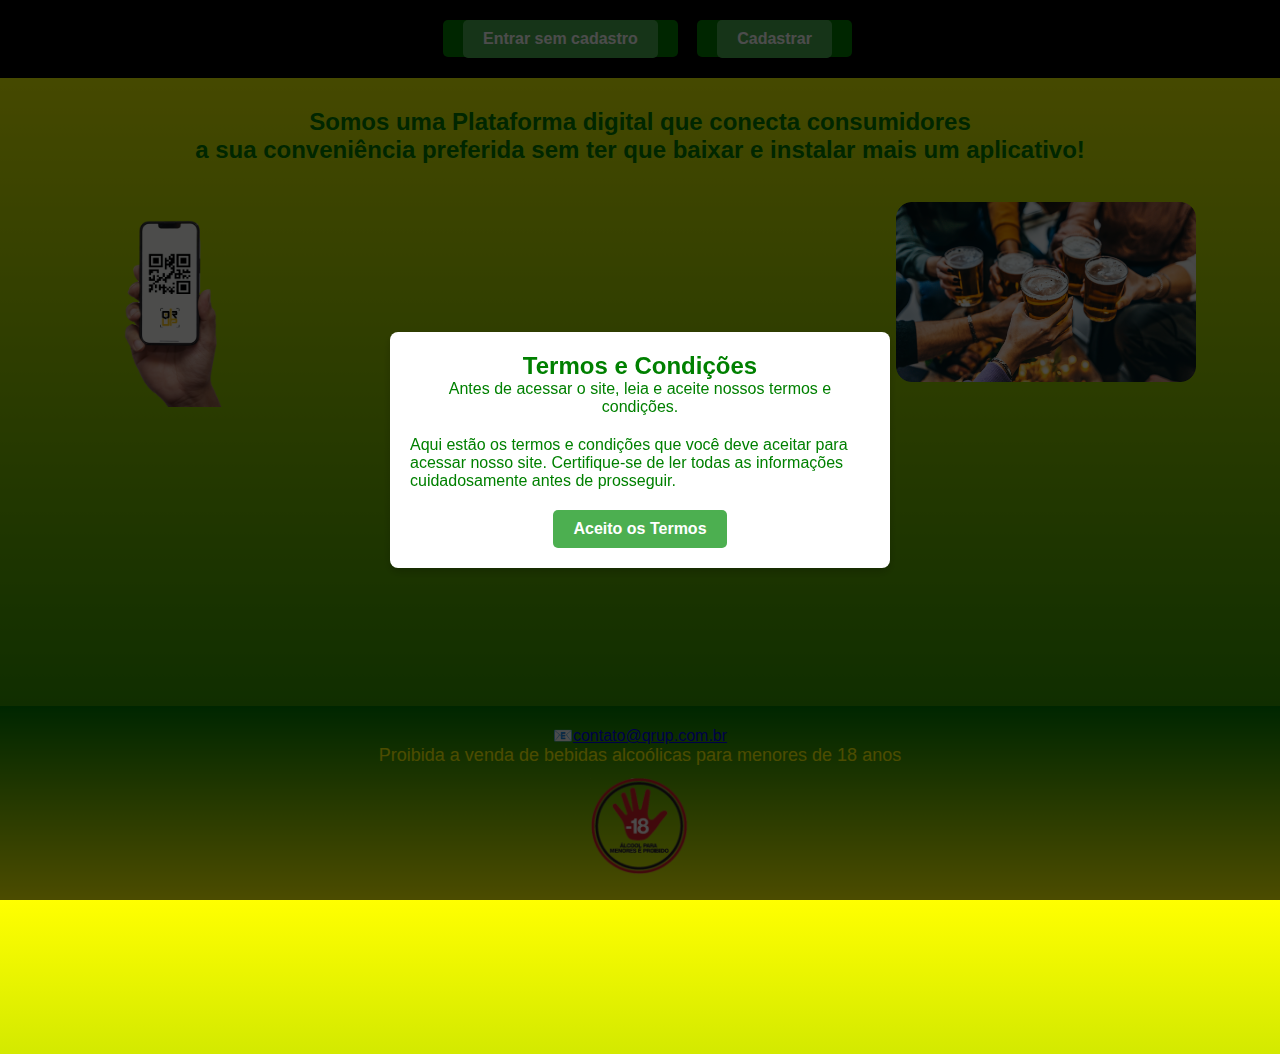
<file: index.html>
<!DOCTYPE html>
<html lang="pt-br">
  <head>
    <meta charset="UTF-8" />
    <meta name="viewport" content="width=device-width, initial-scale=1.0" />
    <link rel="shortcut icon" href="images/favicon.ico" type="image/x-icon" />
    <title>Venda de Bebidas</title>
    <link rel="stylesheet" href="style.css" />
  </head>

  <header class="cabecalho">
    <nav>
      <div class="botaoentrar">
        <a href="https://qrup.com.br/"><button>Entrar sem cadastro</button></a>
      </div>
      <div class="botaocadas">
        <a href="cadastro.html"> <button>Cadastrar</button></a>
      </div>
    </nav>
  </header>
  <body>
    <main>
      <div class="para3">
        <h1>
          <strong>
            Somos uma Plataforma digital que conecta consumidores <br />a sua
            conveniência preferida sem ter que baixar e instalar mais um
            aplicativo!</strong
          >
        </h1>
      </div>
      <div class="maos">
        <img src="images/maosbrindes.png" alt="Mãos brindando" width="300px" />
      </div>
      <div class="qrcode">
        <img src="images/mao-iphone-qrcode 1.png" alt="QR Code em um iPhone" />
      </div>
    </main>

    <div vw class="enabled">
      <div vw-access-button class="active"></div>
      <div vw-plugin-wrapper>
        <div class="vw-plugin-top-wrapper"></div>
      </div>
    </div>
    <div class="bubble"><img src="svg/QRUP2 4.svg" alt="qr" /></div>
    <div class="bubble"><img src="svg/QRUP2 4.svg" alt="qr" /></div>
    <div class="bubble"><img src="svg/QRUP2 4.svg" alt="qr" /></div>
    <div class="bubble"><img src="svg/QRUP2 4.svg" alt="qr" /></div>
    <div class="bubble"><img src="svg/QRUP2 4.svg" alt="qr" /></div>

    <script src="https://vlibras.gov.br/app/vlibras-plugin.js"></script>
    <script>
      new window.VLibras.Widget("https://vlibras.gov.br/app");
    </script>

    <div id="terms-container" class="modal">
      <div class="modal-content">
        <h2>Termos e Condições</h2>
        <p>Antes de acessar o site, leia e aceite nossos termos e condições.</p>
        <div class="terms-text">
          <p>
            Aqui estão os termos e condições que você deve aceitar para acessar
            nosso site. Certifique-se de ler todas as informações cuidadosamente
            antes de prosseguir.
          </p>
          <!-- Adicione mais texto sobre os termos aqui -->
        </div>
        <button id="accept-btn">Aceito os Termos</button>
      </div>
    </div>

    <div id="site-content" style="display: none"></div>

    <script src="script.js"></script>
  </body>
  <footer class="rodape">
    <div class="email">&#x1F4E7;<a href="contato@qrup.com.br [undefined:contato@qrup.com.br]">contato@qrup.com.br</a>
    <div class="parafooter">
      <p>Proibida a venda de bebidas alcoólicas para menores de 18 anos</p>
    </div>
    <div class="proibidomenores">
      <img
        src="images/proibido_bebida_para_menor.png"
        alt="Proibido venda para menores"
      />
    </div>
  </footer>
</html>
</file>
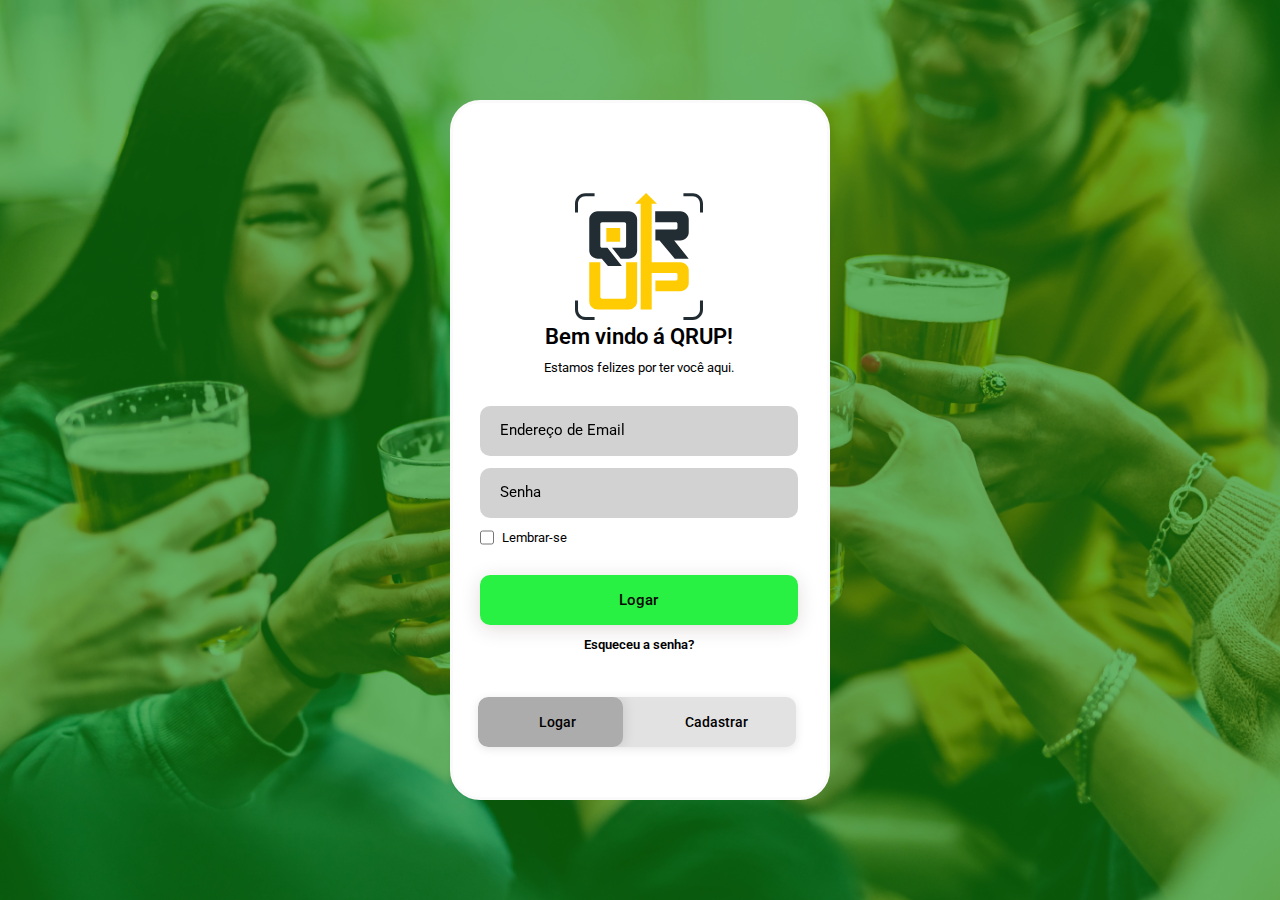
<file: cadastro.html>
<!DOCTYPE html>
<html lang="pt-br">
  <head>
    <meta charset="UTF-8" />
    <meta http-equiv="X-UA-Compatible" content="IE=edge" />
    <meta name="viewport" content="width=device-width, initial-scale=1.0" />
    <link rel="shortcut icon" href="images/favicon.ico" type="image/x-icon" />
    <link
      rel="stylesheet"
      href="https://cdnjs.cloudflare.com/ajax/libs/font-awesome/6.4.2/css/all.min.css"
      integrity="sha512-z3gLpd7yknf1YoNbCzqRKc4qyor8gaKU1qmn+CShxbuBusANI9QpRohGBreCFkKxLhei6S9CQXFEbbKuqLg0DA=="
      crossorigin="anonymous"
      referrerpolicy="no-referrer"
    />
    <link rel="stylesheet" href="login.css" />
    <title>Login</title>
  </head>

  <body class="background">
    <div class="overlay"></div>

    <div class="container">
      <div class="box">
        <div class="box-login" id="login">
          <div class="top-header">
            <img src="svg/QRUP2 1.svg" alt="logo" class="logo" />
            <h3>Bem vindo á QRUP!</h3>
            <small>Estamos felizes por ter você aqui.</small>
          </div>

          <div class="input-group">
            <div class="input-field">
              <input type="text" class="input-box" id="logEmail" required />
              <label for="logEmail">Endereço de Email</label>
              <div id="logEmailError" class="error-message"></div>
            </div>

            <div class="input-field">
              <input
                type="password"
                class="input-box"
                id="logPassword"
                required
              />
              <label for="logPassword">Senha</label>
              <div id="logPasswordError" class="error-message"></div>

              <div class="eye-area">
                <div class="eye-box" onclick="myLogPassword()">
                  <i class="fa-regular fa-eye" id="eye"></i>
                  <i class="fa-regular fa-eye-slash" id="eye-slash"></i>
                </div>
              </div>
            </div>

            <div class="remember">
              <input type="checkbox" id="formCheck" class="check" />
              <label for="formCheck">Lembrar-se</label>
            </div>

            <div class="input-field">
              <input
                type="submit"
                class="input-submit"
                onclick="validateLogin()"
                value="Logar"
                required
              />
            </div>

            <div class="forgot">
              <a href="recuperacao.html">Esqueceu a senha?</a>
            </div>
          </div>
        </div>

        <div class="box-register" id="register">
          <div class="top-header">
            <h3>Cadastre-se, Agora!</h3>
            <small>Estamos felizes em ter você aqui.</small>
          </div>

          <div class="input-group">
            <div class="input-field">
              <input type="text" class="input-box" id="regUsername" required />
              <label for="regUsername">Nome do Usuario</label>
              <div id="regUsernameError" class="error-message"></div>
            </div>

            <div class="input-field">
              <input type="text" class="input-box" id="regEmail" required />
              <label for="regEmail">Endereço de Email</label>
              <div id="regEmailError" class="error-message"></div>
            </div>

            <div class="input-field">
              <input
                type="password"
                class="input-box"
                id="regPassword"
                required
              />
              <label for="regPassword">Senha</label>
              <div id="regPasswordError" class="error-message"></div>

              <div class="eye-area">
                <div class="eye-box" onclick="myRegPassword()">
                  <i class="fa-regular fa-eye" id="eye-2"></i>
                  <i class="fa-regular fa-eye-slash" id="eye-slash-2"></i>
                </div>
              </div>
            </div>

            <div class="input-field">
              <input
                type="password"
                class="input-box"
                id="regConfirmPassword"
                required
              />
              <label for="regConfirmPassword">Confirmar Senha</label>
              <div id="regConfirmPasswordError" class="error-message"></div>

              <div class="eye-area">
                <div class="eye-box" onclick="myRegConfirmPassword()">
                  <i class="fa-regular fa-eye" id="eye-3"></i>
                  <i class="fa-regular fa-eye-slash" id="eye-slash-3"></i>
                </div>
              </div>
            </div>

            <div class="remember">
              <input type="checkbox" id="formCheck2" class="check" />
              <label for="formCheck2">Lembrar-se</label>
            </div>

            <div class="input-field">
              <input
                type="submit"
                class="input-submit"
                onclick="validateRegistration()"
                value="Cadastrar-se"
                required
              />
            </div>
          </div>
        </div>

        <div class="switch">
          <a href="#" class="login active" onclick="login()">Logar</a>
          <a href="#" class="register" onclick="register()">Cadastrar</a>
          <div class="btn-active" id="btn"></div>
        </div>
      </div>
    </div>

    <script src="login.js"></script>
  </body>
  <div vw class="enabled">
    <div vw-access-button class="active"></div>
    <div vw-plugin-wrapper>
      <div class="vw-plugin-top-wrapper"></div>
    </div>
  </div>

  <script src="https://vlibras.gov.br/app/vlibras-plugin.js"></script>
  <script>
    new window.VLibras.Widget("https://vlibras.gov.br/app");
  </script>
</html>
</file>
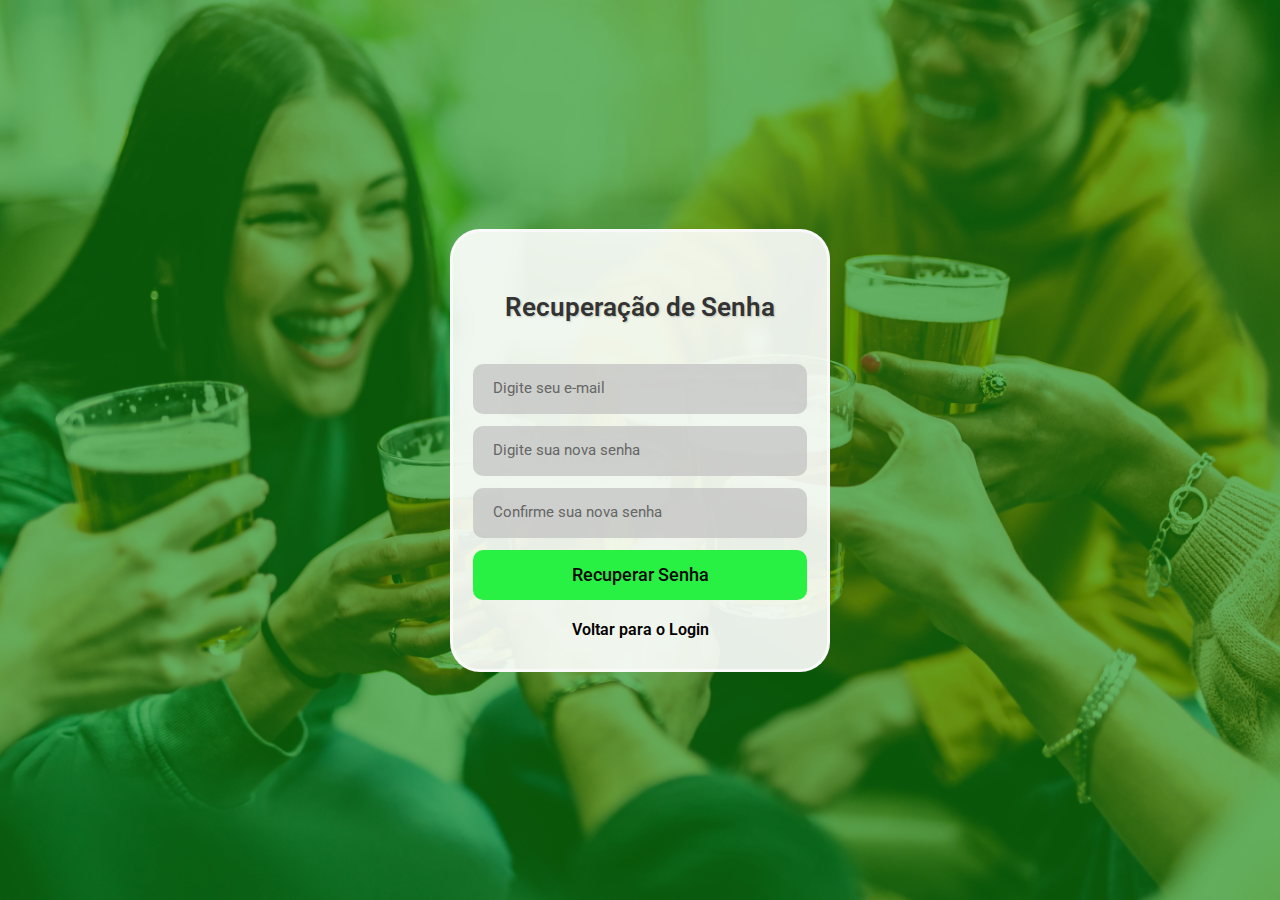
<file: recuperacao.html>
<!DOCTYPE html>
<html lang="pt-br">

<head>
    <meta charset="UTF-8">
    <meta name="viewport" content="width=device-width, initial-scale=1.0">
    <link rel="stylesheet" href="recuperacao.css">
    <link rel="shortcut icon" href="background/favicon.ico" type="image/x-icon">
    <link rel="stylesheet" href="https://cdnjs.cloudflare.com/ajax/libs/font-awesome/6.4.2/css/all.min.css"
        integrity="sha512-z3gLpd7yknf1YoNbCzqRKc4qyor8gaKU1qmn+CShxbuBusANI9QpRohGBreCFkKxLhei6S9CQXFEbbKuqLg0DA=="
        crossorigin="anonymous" referrerpolicy="no-referrer" />
    <title>Recuperação da sua senha</title>
</head>

<body class="background">
    <div class="overlay"></div>
    <div class="container">
        <div class="box">
            <div class="top-header">
                <h3>Recuperação de Senha</h3>
            </div>
            <form class="input-group" onsubmit="return validateRecovery()">
                <!-- Campo de Email -->
                <div class="input-field">
                    <input type="email" class="input-box" id="email" required>
                    <label for="email">Digite seu e-mail</label>
                    <div id="emailError" class="error-message"></div>
                </div>

                <!-- Campo de Nova Senha -->
                <div class="input-field">
                    <input type="password" class="input-box" id="password" required>
                    <label for="password">Digite sua nova senha</label>
                    <div class="eye-area">
                        <div class="eye-box" onclick="myRegPassword('password', 'eye-1', 'eye-slash-1')">
                            <i class="fa-regular fa-eye" id="eye-1"></i>
                            <i class="fa-regular fa-eye-slash" id="eye-slash-1"></i>
                        </div>
                    </div>
                    <div id="passwordError" class="error-message"></div>
                </div>

                <!-- Campo de Confirmação de Senha -->
                <div class="input-field">
                    <input type="password" class="input-box" id="confirm-password" required>
                    <label for="confirm-password">Confirme sua nova senha</label>
                    <div class="eye-area">
                        <div class="eye-box" onclick="myRegPassword('confirm-password', 'eye-2', 'eye-slash-2')">
                            <i class="fa-regular fa-eye" id="eye-2"></i>
                            <i class="fa-regular fa-eye-slash" id="eye-slash-2"></i>
                        </div>
                    </div>
                    <div id="confirmPasswordError" class="error-message"></div>
                </div>

                <!-- Botão de Submissão -->
                <button type="submit" class="input-submit" value="recuperar">Recuperar Senha</button>
            </form>
            <div class="back-to-login">
                <p><a href="cadastro.html">Voltar para o Login</a></p>
            </div>
        </div>
    </div>

    <script src="recuperacao.js"></script> <!-- Arquivo JavaScript externo -->
</body>

</html>
</file>
<file: style.css>
* {
  height: auto;
  margin: 0;
  padding: 0;
  box-sizing: border-box;
}

body {
  font-family: "Poppins", sans-serif;
  background-image: linear-gradient(to bottom, yellow, green);
  color: green;
  display: flex;
  flex-direction: column;
  min-height: 100vh;
  overflow-x: hidden; /* Evita rolagem horizontal */
}

/* Estilos para o cabeçalho */
header.cabecalho {
  background-color: black;
  padding: 20px;
  display: flex;
  justify-content: center;
  align-items: center;
  color: white;
  width: 100%;
}

nav div {
  display: inline-block;
  margin-left: 15px;
}

nav a,
button {
  text-decoration: none;
  color: #fff;
  font-weight: bold;
  background-color: green;
  padding: 10px 20px;
  border: none;
  border-radius: 5px;
  cursor: pointer;
  transition: background-color 0.3s ease;
}

nav a:hover,
button:hover {
  background-color: #c0392b;
}

/* Layout geral do corpo */

/* Coluna de texto */
.text-column {
  flex: 1;
  text-align: justify;
  line-height: 1.6; /* Melhor espaçamento entre linhas para legibilidade */
}

.para3 {
  margin-top: 30px;
  text-align: center;
  font-size: 12px;
}

/* Coluna de imagens */

.maos {
  width: 360px;
  height: auto;
  margin-left: 70%;
  margin-top: 3%;
}

.qrcode {
  max-width: 350px; /* Tamanho limitado para melhor visualização */
  width: 120px;
  height: auto;
  margin-top: -13%;
  margin-left: 9%;
}

img {
  max-width: 100%;
  height: auto;
  transition: transform 0.3s ease-in-out;
}

img:hover {
  transform: scale(1.05);
}

/* Estilos para o rodapé */
footer.rodape {
  background-image: linear-gradient(to top, yellow, green);
  color: white;
  padding: 20px;
  text-align: center;
  margin-top: auto;
  width: 100%;
}

footer img {
  width: 100px;
  margin-top: 10px;
}

.parafooter {
  color: yellow;
  font-size: 18px;
}

.parafooter:hover {
  transform: scale(1.05);
}

/* Acessibilidade VLibras */
[vw] {
  position: fixed;
  bottom: 10px;
  right: 10px;
}

/* Animação das bolhas */
.bubble {
  position: absolute;
  bottom: -150px;
  background: black;
  border-radius: 50%;
  width: 60px;
  height: 60px;
  opacity: 0;
  animation: bubble-animation 6s infinite;
}

.bubble:nth-child(1) {
  left: 1%;
  animation-duration: 5s;
}

.bubble:nth-child(2) {
  left: 40%;
  animation-duration: 7s;
}

.bubble:nth-child(3) {
  left: 60%;
  animation-duration: 6s;
}

.bubble:nth-child(4) {
  left: 80%;
  animation-duration: 8s;
}

.bubble:nth-child(5) {
  left: 50%;
  animation-duration: 5.5s;
}

@keyframes bubble-animation {
  0% {
    transform: translateY(0) scale(1);
    opacity: 1;
  }
  100% {
    transform: translateY(-600px) scale(0.5);
    opacity: 0;
  }
}

/* Modal */
.modal {
  display: flex;
  align-items: center;
  justify-content: center;
  position: fixed;
  top: 0;
  left: 0;
  width: 100%;
  height: 100%;
  background-color: rgba(0, 0, 0, 0.7);
  z-index: 1000;
}

.modal-content {
  background-color: #fff;
  padding: 20px;
  border-radius: 8px;
  text-align: center;
  width: 90%;
  max-width: 500px;
  box-shadow: 0px 4px 8px rgba(0, 0, 0, 0.2);
}

.terms-text {
  margin: 20px 0;
  max-height: 200px;
  overflow-y: auto;
  text-align: left;
}

button {
  background-color: #4caf50;
  color: white;
  border: none;
  padding: 10px 20px;
  cursor: pointer;
  border-radius: 5px;
  font-size: 16px;
}

button:hover {
  background-color: #45a049;
}

button {
  background-color: #4caf50;
  color: white;
  border: none;
  padding: 10px 20px;
  cursor: pointer;
  border-radius: 5px;
  font-size: 16px;
}

button:hover {
  background-color: #45a049;
}

/* Estilos responsivos */
@media (max-width: 768px) {
  /* Ajustes para telas médias (tablets) */
  .maos {
    margin-left: 50%;
    width: 300px;
  }

  .qrcode {
    margin-left: 0;
    width: 100px;
  }

  .text-column {
    padding: 20px;
  }
}

@media (max-width: 576px) {
  /* Ajustes para telas pequenas (celulares) */
  header.cabecalho {
    flex-direction: column;
    padding: 10px;
    text-align: center;
  }

  nav div {
    margin-left: 0;
    margin-top: 10px;
  }

  .maos {
    margin-left: 20%;
    width: 250px;
  }

  .qrcode {
    margin-left: 0;
    margin-top: 10px;
    width: 80px;
  }

  .bubble {
    display: none; /* Oculta as bolhas em telas pequenas para evitar sobrecarga visual */
  }

  .text-column {
    padding: 15px;
  }

  .modal-content {
    width: 90%;
    max-width: 300px;
  }
}
</file>
<file: login.css>
/*Importação de Fonte*/
@import url("https://fonts.googleapis.com/css2?family=Roboto:ital,wght@0,100;0,300;0,400;0,500;0,700;0,900;1,100;1,300;1,400;1,500;1,700;1,900&display=swap");

/*Estilos Gerais*/
* {
  margin: 0;
  padding: 0;
  box-sizing: border-box;
  font-family: "Roboto", sans-serif;
}

/*Estilo de Corpo*/
body.background {
  /* background: linear-gradient(#b8abea,#907cd4,#6c4be2); */
  background: url("images/backgroundlogin.png");
  background-position: center;
  background-repeat: no-repeat;
  background-size: cover;
  background-attachment: fixed;
  background-color: green;

  /*Overlay*/
  .overlay {
    position: absolute;
    top: 0;
    left: 0;
    background-color: green;
    width: 100%;
    height: 100%;
    opacity: 0.6;
  }

  /*Contêiner*/
  .container {
    display: flex;
    justify-content: center;
    align-items: center;
    min-height: 100vh;
  }

  /*Box de Login e Registro*/
  .box {
    display: flex;
    flex-direction: row;
    position: relative;
    padding: 60px 20px 30px 20px;
    height: 700px;
    width: 380px;
    border-radius: 30px;
    background-color: rgb(255, 255, 255);
    border: 3px solid rgb(250, 250, 250);
    overflow: hidden;
    opacity: 1;
  }

  /*Posições dos Formulários*/
  .box-login {
    position: absolute;
    width: 85%;
    left: 27px;
    transition: 0.5s ease-in-out;
  }
  .box-register {
    position: absolute;
    width: 85%;
    right: -350px;
    transition: 0.5s ease-in-out;
  }

  /*Cabeçalho do Formulário*/
  .top-header {
    text-align: center;
    margin: 30px 0;
  }
  .logo {
    width: 40%;
  }

  .top-header h3 {
    font-size: 22px;
    font-weight: 600;
    margin-bottom: 8px;
  }

  /*Campos de Entrada*/
  .input-group {
    width: 100%;
  }
  .input-field {
    margin: 12px 0;
    position: relative;
  }

  .input-box {
    width: 100%;
    height: 50px;
    font-size: 15px;
    color: #040404;
    border: none;
    border-radius: 10px;
    padding: 7px 45px 0 20px;
    background: rgba(192, 192, 192, 0.719);
    backdrop-filter: blur(2px);
    outline: none;
  }
  .input-field label {
    position: absolute;
    left: 20px;
    top: 15px;
    font-size: 15px;
    transition: 0.3s ease-in-out;
  }
  .input-box:focus ~ label,
  .input-box:valid ~ label {
    top: 2px;
    font-size: 10px;
    color: #000000;
    font-weight: 500;
  }

  /*Lembrete e Submissão*/
  .remember {
    display: flex;
    font-size: 13px;
    margin: 12px 0 30px 0;
    color: #000000;
  }
  .check {
    margin-right: 8px;
    width: 14px;
  }
  .input-submit {
    width: 100%;
    height: 50px;
    font-size: 15px;
    font-weight: 500;
    border: none;
    border-radius: 10px;
    background: #29f143;
    color: #080808;
    box-shadow: 0px 4px 20px rgba(62, 9, 9, 0.144);
    cursor: pointer;
    transition: 0.4s;
  }
  .input-submit:hover {
    background: #29f143;
    box-shadow: 0px 4px 20px rgba(62, 9, 9, 0.32);
  }

  /*Esqueci a Senha*/
  .forgot {
    text-align: center;
    font-size: 13px;
    font-weight: 600;
  }

  .forgot a {
    text-decoration: none;
    color: #000;
  }

  /*Alternância entre Login e Registro*/
  .switch {
    display: flex;
    position: absolute;
    bottom: 50px;
    left: 25px;
    width: 85%;
    height: 50px;
    background: rgba(75, 74, 74, 0.16);
    backdrop-filter: 10px;
    border-radius: 10px;
    box-shadow: 0px 2px 10px rgba(0, 0, 0, 0.1);
    overflow: hidden;
  }
  .switch a {
    display: flex;
    justify-content: center;
    align-items: center;
    font-size: 14px;
    font-weight: 500;
    color: #000;
    text-decoration: none;
    width: 50%;
    height: 50px;
    border-radius: 10px;
    z-index: 10;
  }
  #btn {
    position: absolute;
    bottom: 0px;
    left: 0px;
    width: 145px;
    height: 50px;
    background: #acacad;
    border-radius: 10px;
    box-shadow: 2px 0px 12px rgba(0, 0, 0, 0.1);
    transition: 0.5s ease-in-out;
  }

  /*Ícones de Senha*/
  .eye-area {
    position: absolute;
    top: 25px;
    right: 25px;
  }
  .eye-box {
    display: flex;
    align-items: center;
    justify-content: center;
    position: relative;
  }
  i {
    position: absolute;
    color: #444444;
    cursor: pointer;
  }
  #eye,
  #eye-2,
  #eye-2 {
    opacity: 1;
  }
  #eye-slash,
  #eye-slash-2,
  #eye-slash-3 {
    opacity: 0;
  }

  /*Mensagens de Erro*/
  .error-message {
    color: red;
    font-size: 12px;
    margin-top: 5px;
  }
}

/*Estilos Responsivos*/
@media only screen and (max-width: 576px) {
  .box {
    margin: 0 5px;
  }
  #btn {
    position: absolute;
    width: 153px;
  }
}
</file>
<file: recuperacao.css>
@import url('https://fonts.googleapis.com/css2?family=Roboto:ital,wght@0,100;0,300;0,400;0,500;0,700;0,900&display=swap');

* {
    margin: 0;
    padding: 0;
    box-sizing: border-box;
    font-family: 'Roboto', sans-serif;
}

body.background {
    background: url("images/backgroundlogin.png") no-repeat center center fixed;
    background-size: cover;
    background-color: green;
}

.overlay {
    position: absolute;
    top: 0;
    left: 0;
    background-color: green;
    width: 100%;
    height: 100%;
    opacity: 0.6;
}

.container {
    display: flex;
    justify-content: center;
    align-items: center;
    min-height: 100vh;
    position: relative;
}

.box {
    display: flex;
    flex-direction: column;
    position: relative;
    padding: 60px 20px 30px 20px;
    width: 380px;
    border-radius: 30px;
    background-color: rgba(255, 255, 255, 0.9);
    border: 3px solid rgba(250, 250, 250, 0.9);
    opacity: 1;
}

.top-header {
    text-align: center;
    margin-bottom: 30px;
}

.top-header h3 {
    font-size: 26px; /* Aumentado para melhor legibilidade */
    font-weight: 600;
    color: #333; /* Tom mais escuro */
    text-shadow: 1px 1px 2px rgba(0, 0, 0, 0.2); /* Sombra leve */
}

.input-group {
    width: 100%;
}

.input-field {
    margin: 12px 0;
    position: relative;
}

.input-box {
    width: 100%;
    height: 50px;
    font-size: 18px; /* Aumentado para melhor legibilidade */
    color: #040404; /* Mantenha um tom escuro */
    border: none;
    border-radius: 10px;
    padding: 10px 20px; /* Aumentado o padding */
    background: rgba(192, 192, 192, 0.719);
    transition: .3s ease-in-out;
    outline: none;
}

.input-field label {
    position: absolute;
    left: 20px;
    top: 15px;
    font-size: 15px;
    transition: .3s ease-in-out;
    color: #666; /* Cor de texto mais suave */
}

.input-box:focus ~ label,
.input-box:valid ~ label {
    top: 2px;
    font-size: 12px; /* Aumentado para melhor legibilidade */
    color: #000000;
    font-weight: 500;
}

.input-submit {
    width: 100%;
    height: 50px;
    font-size: 18px; /* Aumentado para melhor legibilidade */
    font-weight: 500;
    border: none;
    border-radius: 10px;
    background: #29f143;
    color: #080808;
    cursor: pointer;
    transition: .4s;
}

.eye-area {
    position: absolute;
    top: 25px;
    right: 25px;
}

.eye-box {
    display: flex;
    align-items: center;
    justify-content: center;
    position: relative;
}

i {
    position: absolute;
    color: #444444;
    cursor: pointer;
}

#eye-1, #eye-2 {
    opacity: 1;
}

#eye-slash-1, #eye-slash-2 {
    opacity: 0;
}

.input-submit:hover {
    background: #1de136;
    box-shadow: 0px 4px 20px rgba(62, 9, 9, 0.32);
}

.back-to-login {
    text-align: center;
    font-size: 16px; /* Aumentado para melhor legibilidade */
    font-weight: 600;
    margin-top: 20px;
}

.back-to-login a {
    text-decoration: none;
    color: #000;
}

.error-message {
    color: red;
    font-size: 14px; /* Aumentado para melhor legibilidade */
    margin-top: 5px;
}

@media only screen and (max-width: 576px) {
    .box {
        margin: 0 5px;
    }
}
</file>
